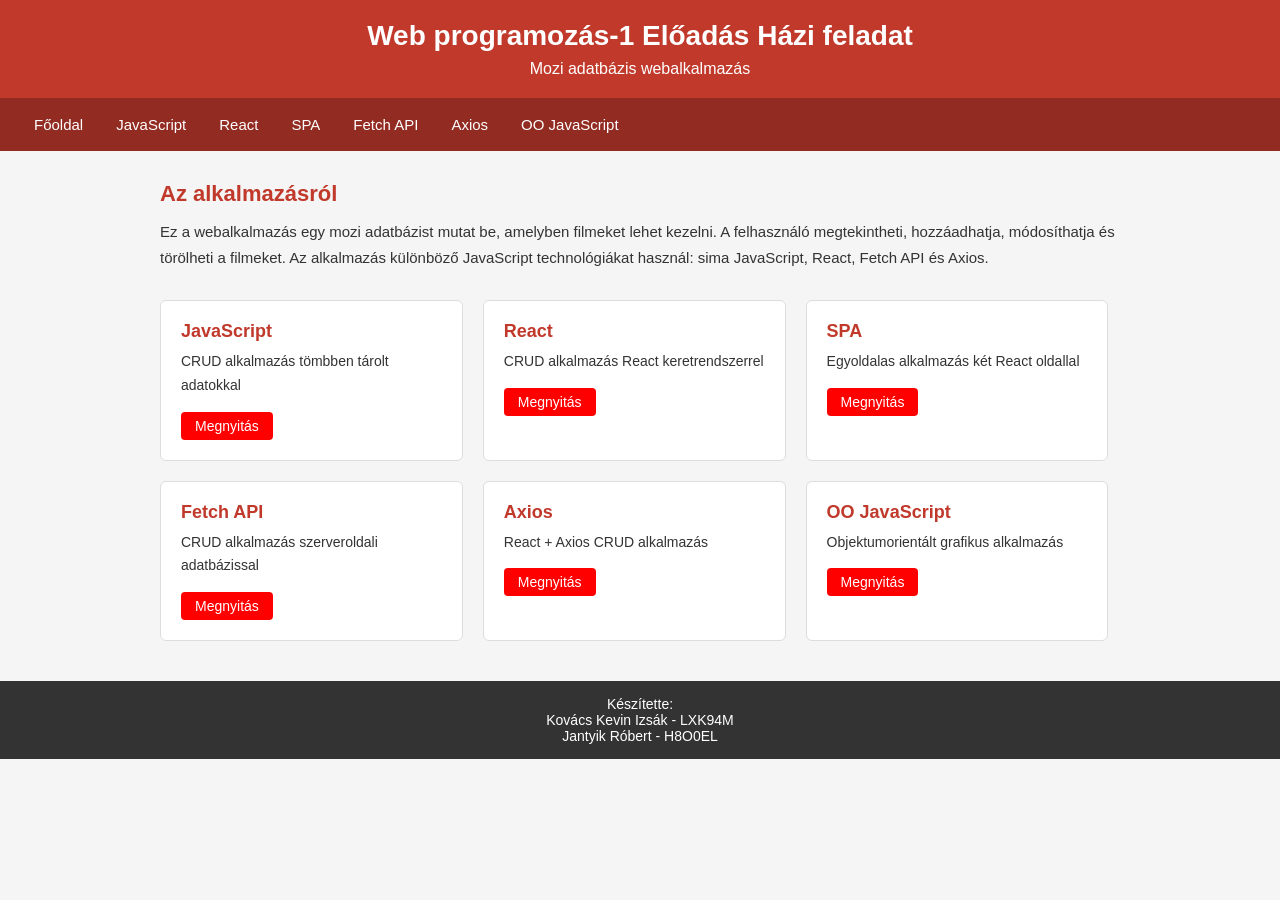
<file: index.html>
<!DOCTYPE html>
<html lang="hu">
<head>
    <meta charset="UTF-8">
    <meta name="viewport" content="width=device-width, initial-scale=1.0">
    <title>Mozi alkalmazás</title>
    <link rel="stylesheet" href="style.css">
</head>
<body>

<header>
    <h1>Web programozás-1 Előadás Házi feladat</h1>
    <p>Mozi adatbázis webalkalmazás</p>
</header>

<nav>
    <a href="index.html">Főoldal</a>
    <a href="javascript/javascript.html">JavaScript</a>
    <a href="react/react.html">React</a>
    <a href="spa/spa.html">SPA</a>
    <a href="fetchapi/fetchapi.html">Fetch API</a>
    <a href="axios/axios.html">Axios</a>
    <a href="oojs/oojs.html">OO JavaScript</a>
</nav>

<main>
    <h2>Az alkalmazásról</h2>
    <p>
        Ez a webalkalmazás egy mozi adatbázist mutat be, amelyben filmeket lehet kezelni.
        A felhasználó megtekintheti, hozzáadhatja, módosíthatja és törölheti a filmeket.
        Az alkalmazás különböző JavaScript technológiákat használ: sima JavaScript, React, Fetch API és Axios.
    </p>

    <div class="kartya-tartaly">
        <div class="kartya">
            <h3>JavaScript</h3>
            <p>CRUD alkalmazás tömbben tárolt adatokkal</p>
            <a href="javascript/javascript.html">Megnyitás</a>
        </div>
        <div class="kartya">
            <h3>React</h3>
            <p>CRUD alkalmazás React keretrendszerrel</p>
            <a href="react/react.html">Megnyitás</a>
        </div>
        <div class="kartya">
            <h3>SPA</h3>
            <p>Egyoldalas alkalmazás két React oldallal</p>
            <a href="spa/spa.html">Megnyitás</a>
        </div>
        <div class="kartya">
            <h3>Fetch API</h3>
            <p>CRUD alkalmazás szerveroldali adatbázissal</p>
            <a href="fetchapi/fetchapi.html">Megnyitás</a>
        </div>
        <div class="kartya">
            <h3>Axios</h3>
            <p>React + Axios CRUD alkalmazás</p>
            <a href="axios/axios.html">Megnyitás</a>
        </div>
        <div class="kartya">
            <h3>OO JavaScript</h3>
            <p>Objektumorientált grafikus alkalmazás</p>
            <a href="oojs/oojs.html">Megnyitás</a>
        </div>
    </div>
</main>

<footer>
    <p>Készítette:</p>
    <p>Kovács Kevin Izsák - LXK94M</p>
    <p>Jantyik Róbert - H8O0EL</p>
</footer>

</body>
</html>
</file>
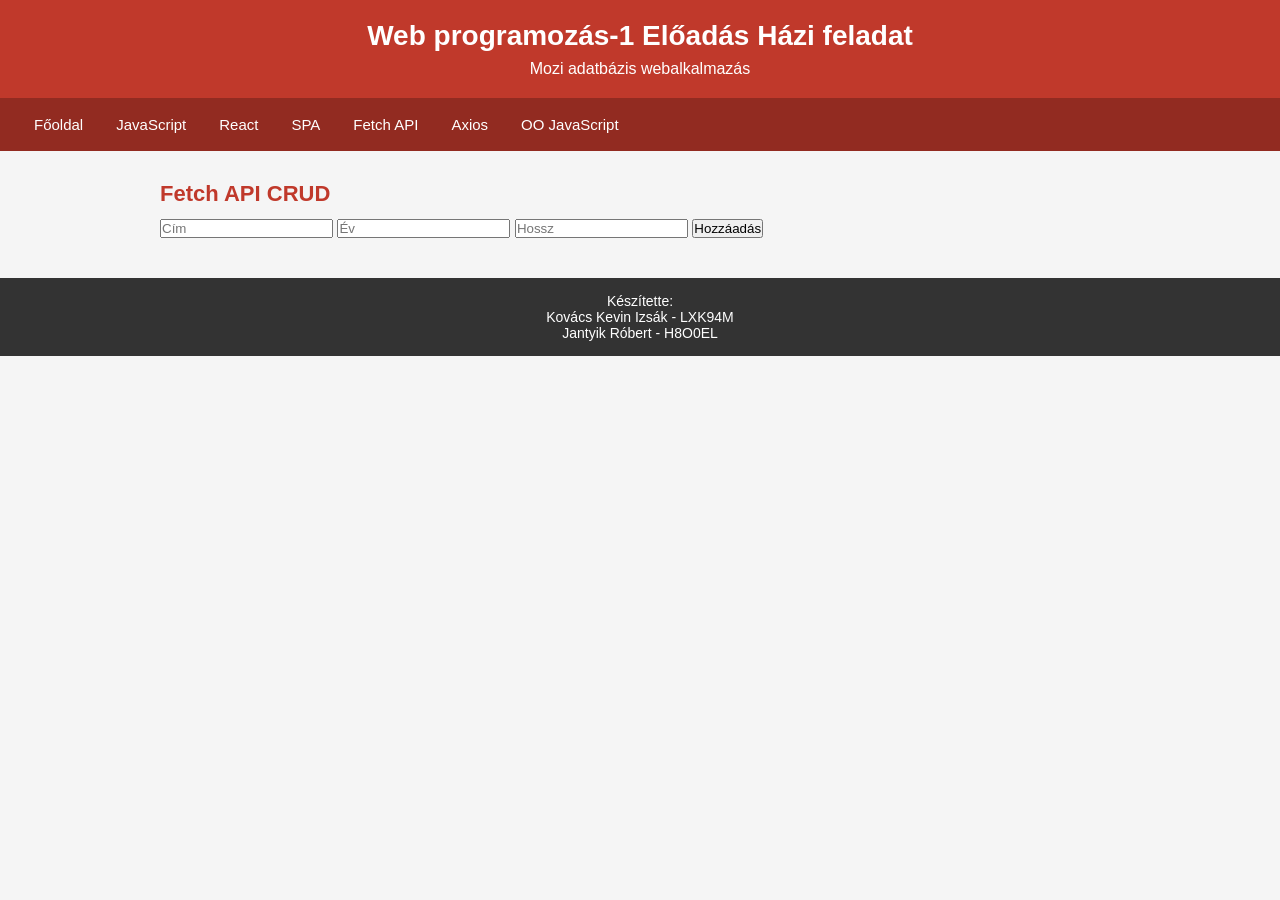
<file: fetchapi/fetchapi.html>
<!DOCTYPE html>
<html lang="hu">
<head>
    <meta charset="UTF-8">
    <title>Fetch API CRUD</title>
    <link rel="stylesheet" href="../style.css">
</head>

<body>

<header>
    <h1>Web programozás-1 Előadás Házi feladat</h1>
    <p>Mozi adatbázis webalkalmazás</p>
</header>

<nav>
    <a href="../index.html">Főoldal</a>
    <a href="../javascript/javascript.html">JavaScript</a>
    <a href="../react/react.html">React</a>
    <a href="../spa/spa.html">SPA</a>
    <a href="fetchapi.html">Fetch API</a>
    <a href="../axios/axios.html">Axios</a>
    <a href="../oojs/oojs.html">OO JavaScript</a>
</nav>

<main>
    <h2>Fetch API CRUD</h2>

    <div class="form">
        <input id="cim" placeholder="Cím">
        <input id="ev" placeholder="Év">
        <input id="hossz" placeholder="Hossz">
        <button onclick="addFilm()">Hozzáadás</button>
    </div>

    <table id="table"></table>
</main>

<footer>
    <p>Készítette:</p>
    <p>Kovács Kevin Izsák - LXK94M</p>
    <p>Jantyik Róbert - H8O0EL</p>
</footer>

<script>

const API = "../backend/api.php";

async function load() {
    const res = await fetch(API);
    const data = await res.json();
    render(data);
}

function render(data) {
    const table = document.getElementById("table");

    table.innerHTML = `
        <tr>
            <th>ID</th>
            <th>Cím</th>
            <th>Év</th>
            <th>Hossz</th>
            <th>Művelet</th>
        </tr>
    `;

    data.forEach(f => {
        table.innerHTML += `
            <tr>
                <td>${f.id}</td>

                <td contenteditable onblur="update(${f.id}, 'cim', this.innerText)">
                    ${f.cim}
                </td>

                <td contenteditable onblur="update(${f.id}, 'ev', this.innerText)">
                    ${f.ev}
                </td>

                <td contenteditable onblur="update(${f.id}, 'hossz', this.innerText)">
                    ${f.hossz}
                </td>

                <td>
                    <button onclick="del(${f.id})">Törlés</button>
                </td>
            </tr>
        `;
    });
}

async function addFilm() {
    await fetch(API, {
        method: "POST",
        headers: { "Content-Type": "application/json" },
        body: JSON.stringify({
            cim: cim.value,
            ev: ev.value,
            hossz: hossz.value
        })
    });

    cim.value = "";
    ev.value = "";
    hossz.value = "";

    load();
}

async function update(id, field, value) {
    const res = await fetch(API);
    const data = await res.json();
    const film = data.find(f => f.id == id);

    film[field] = value;

    await fetch(API, {
        method: "PUT",
        headers: { "Content-Type": "application/json" },
        body: JSON.stringify(film)
    });
}

async function del(id) {
    await fetch(API + "?id=" + id, {
        method: "DELETE"
    });

    load();
}

load();

</script>

</body>
</html>
</file>
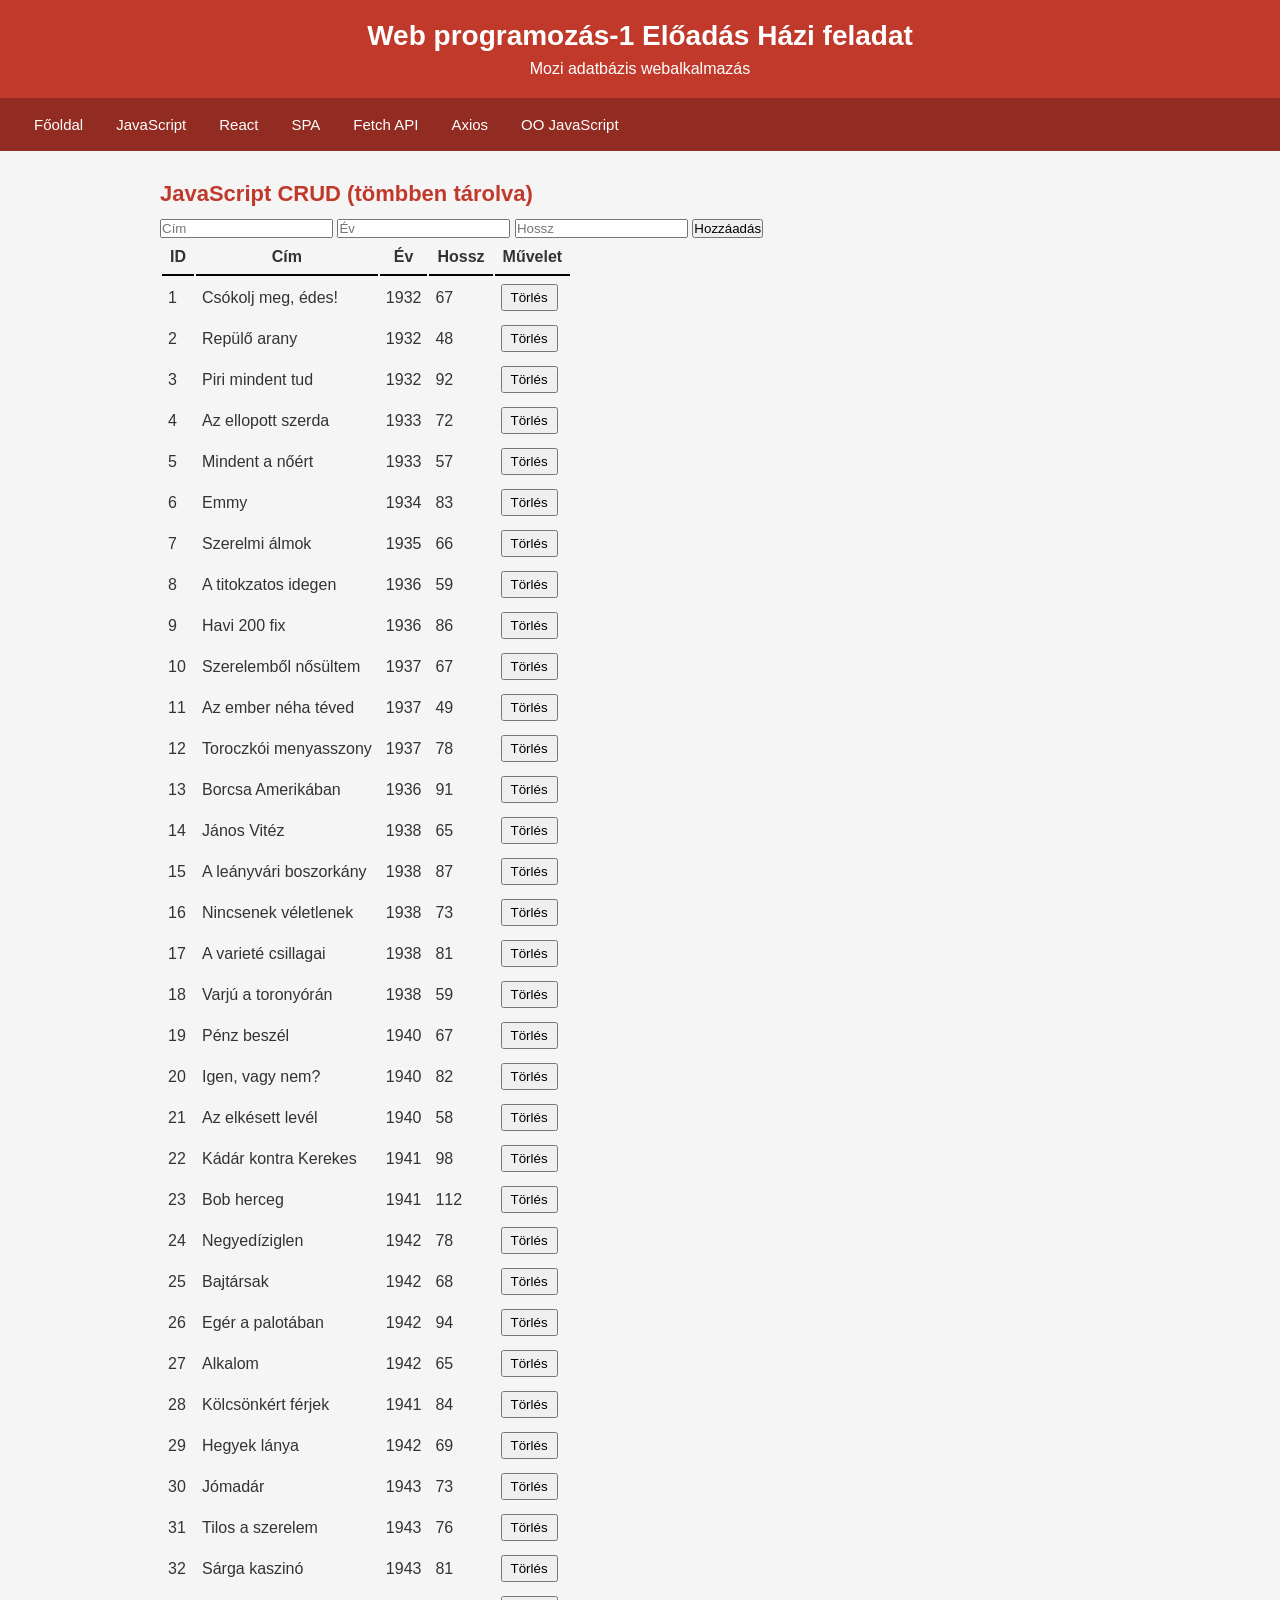
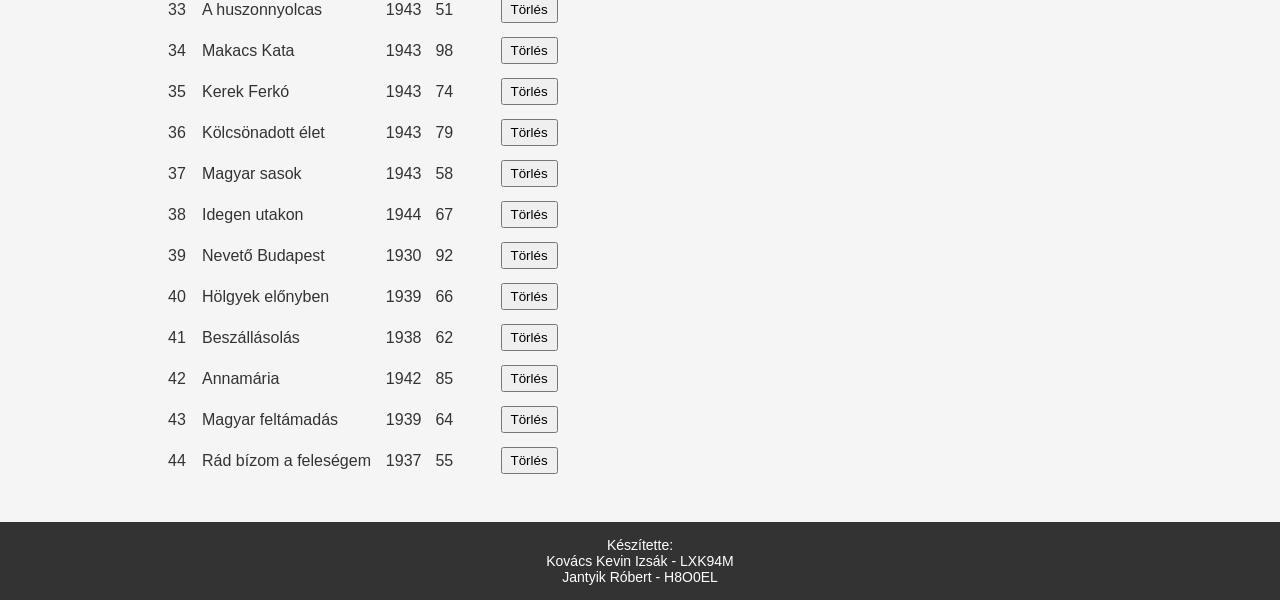
<file: javascript/javascript.html>
<!DOCTYPE html>
<html lang="hu">
<head>
    <meta charset="UTF-8">
    <title>JavaScript CRUD</title>
    <link rel="stylesheet" href="../style.css">
</head>
<body>

<header>
    <h1>Web programozás-1 Előadás Házi feladat</h1>
    <p>Mozi adatbázis webalkalmazás</p>
</header>

<nav>
    <a href="../index.html">Főoldal</a>
    <a href="javascript.html">JavaScript</a>
    <a href="../react/react.html">React</a>
    <a href="../spa/spa.html">SPA</a>
    <a href="../fetchapi/fetchapi.html">Fetch API</a>
    <a href="../axios/axios.html">Axios</a>
    <a href="../oojs/oojs.html">OO JavaScript</a>
</nav>

<main>
    <h2>JavaScript CRUD (tömbben tárolva)</h2>

    <div class="form">
        <input id="cim" placeholder="Cím">
        <input id="ev" placeholder="Év">
        <input id="hossz" placeholder="Hossz">
        <button onclick="addFilm()">Hozzáadás</button>
    </div>

    <table id="filmTable"></table>
</main>

<footer>
    <p>Készítette:</p>
    <p>Kovács Kevin Izsák - LXK94M</p>
    <p>Jantyik Róbert - H8O0EL</p>
</footer>

<script src="javascript.js"></script>
</body>
</html>
</file>
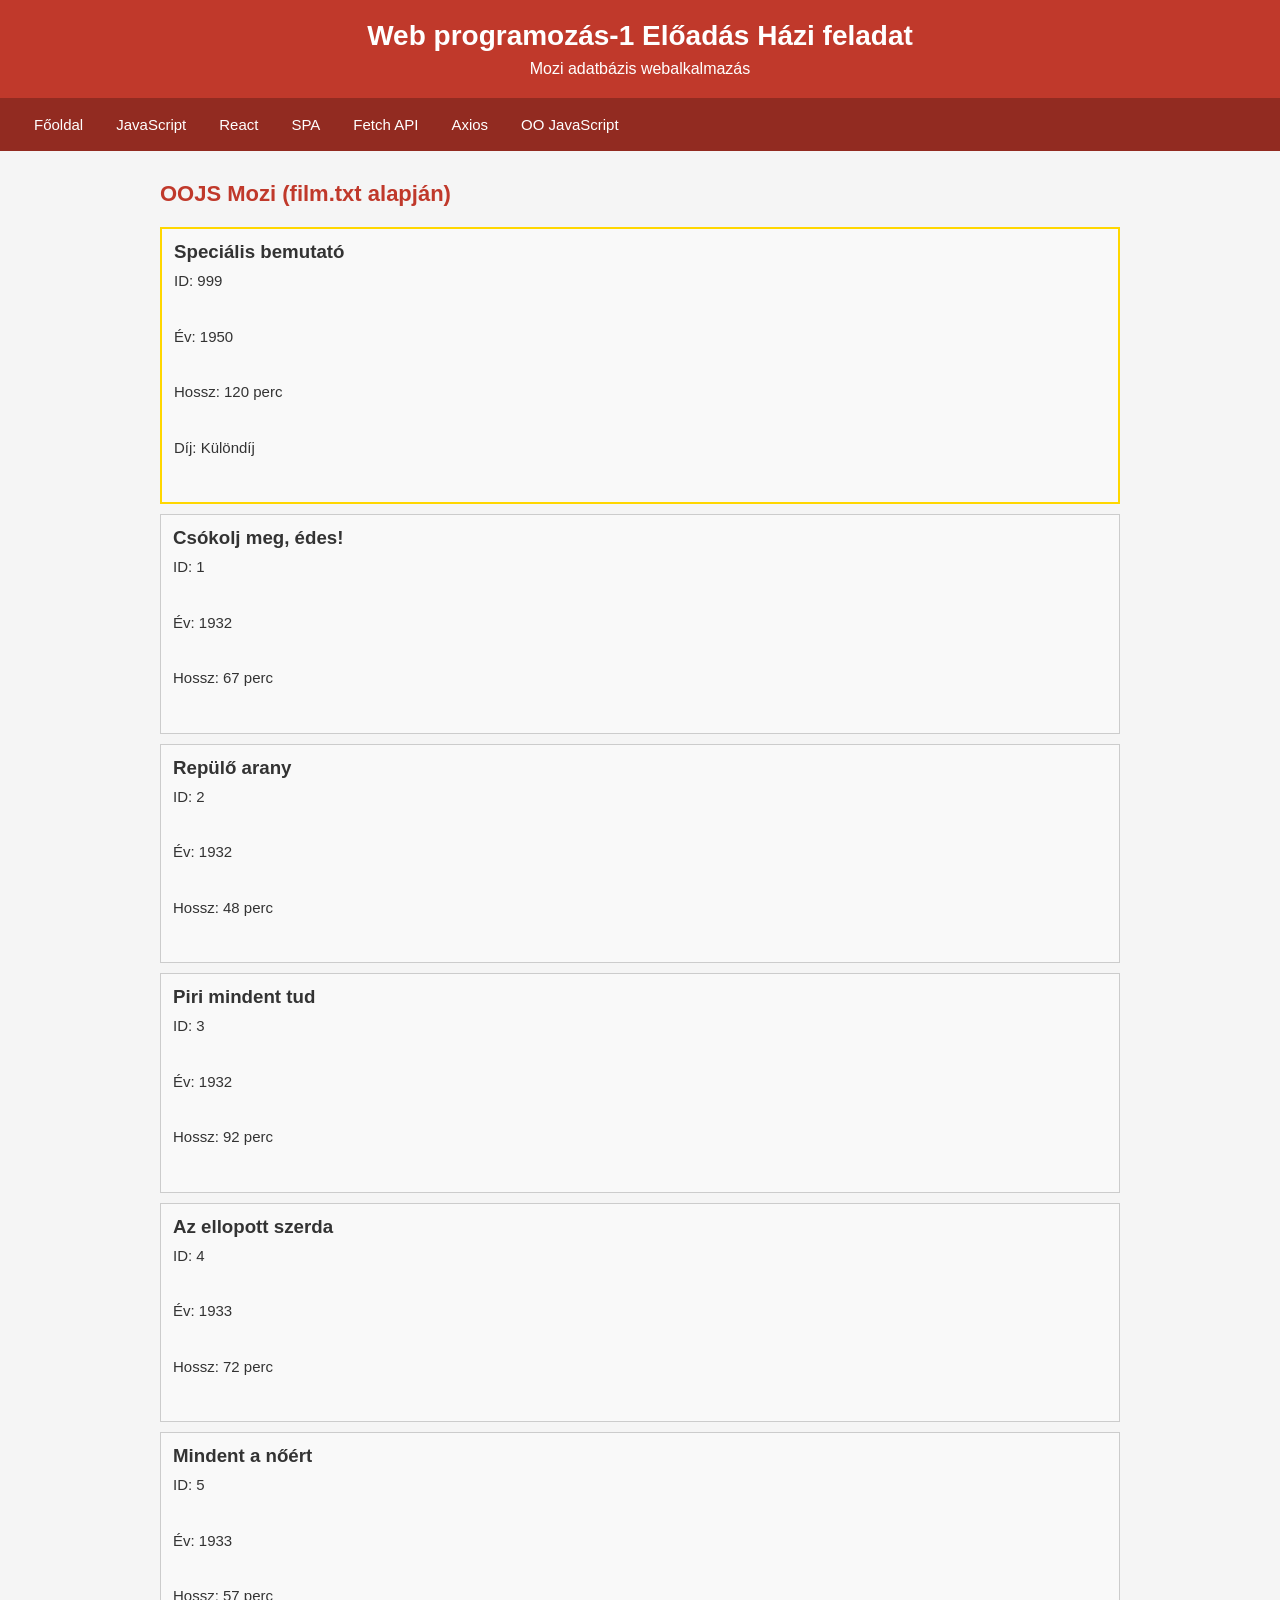
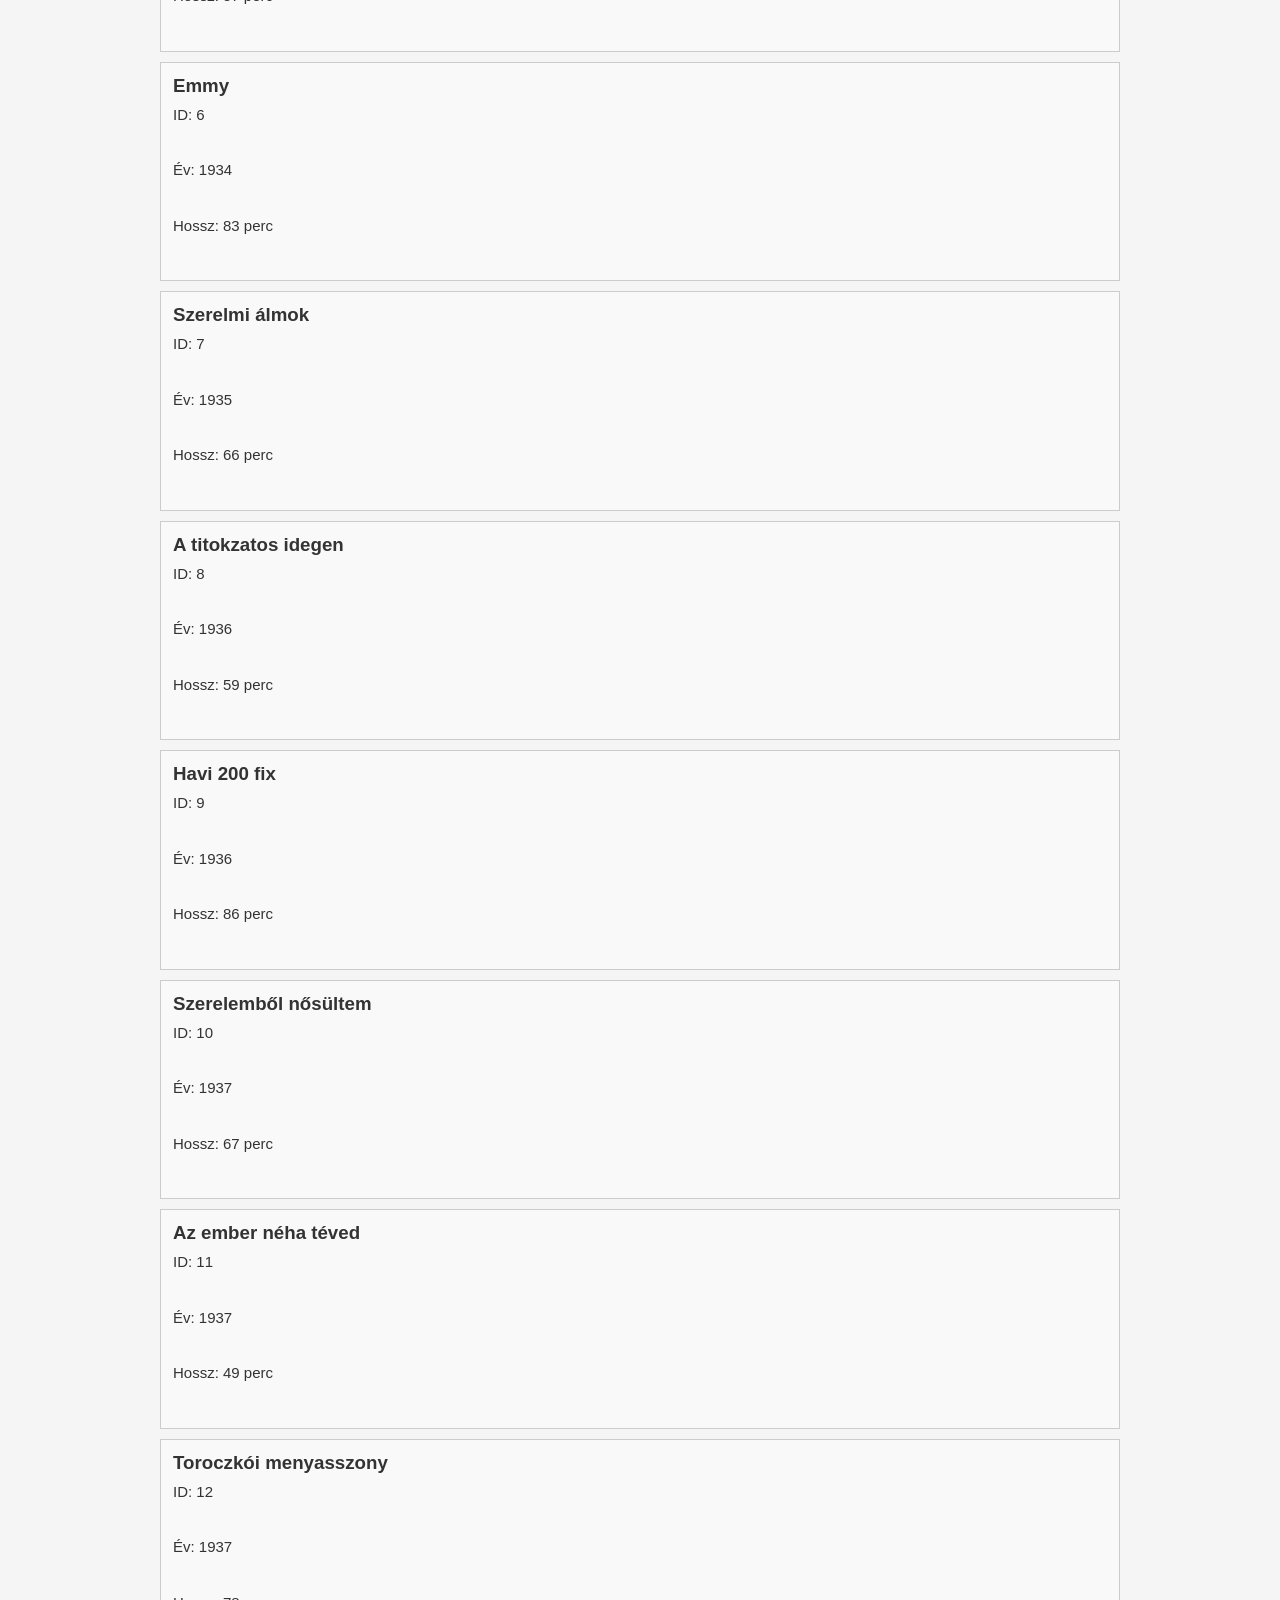
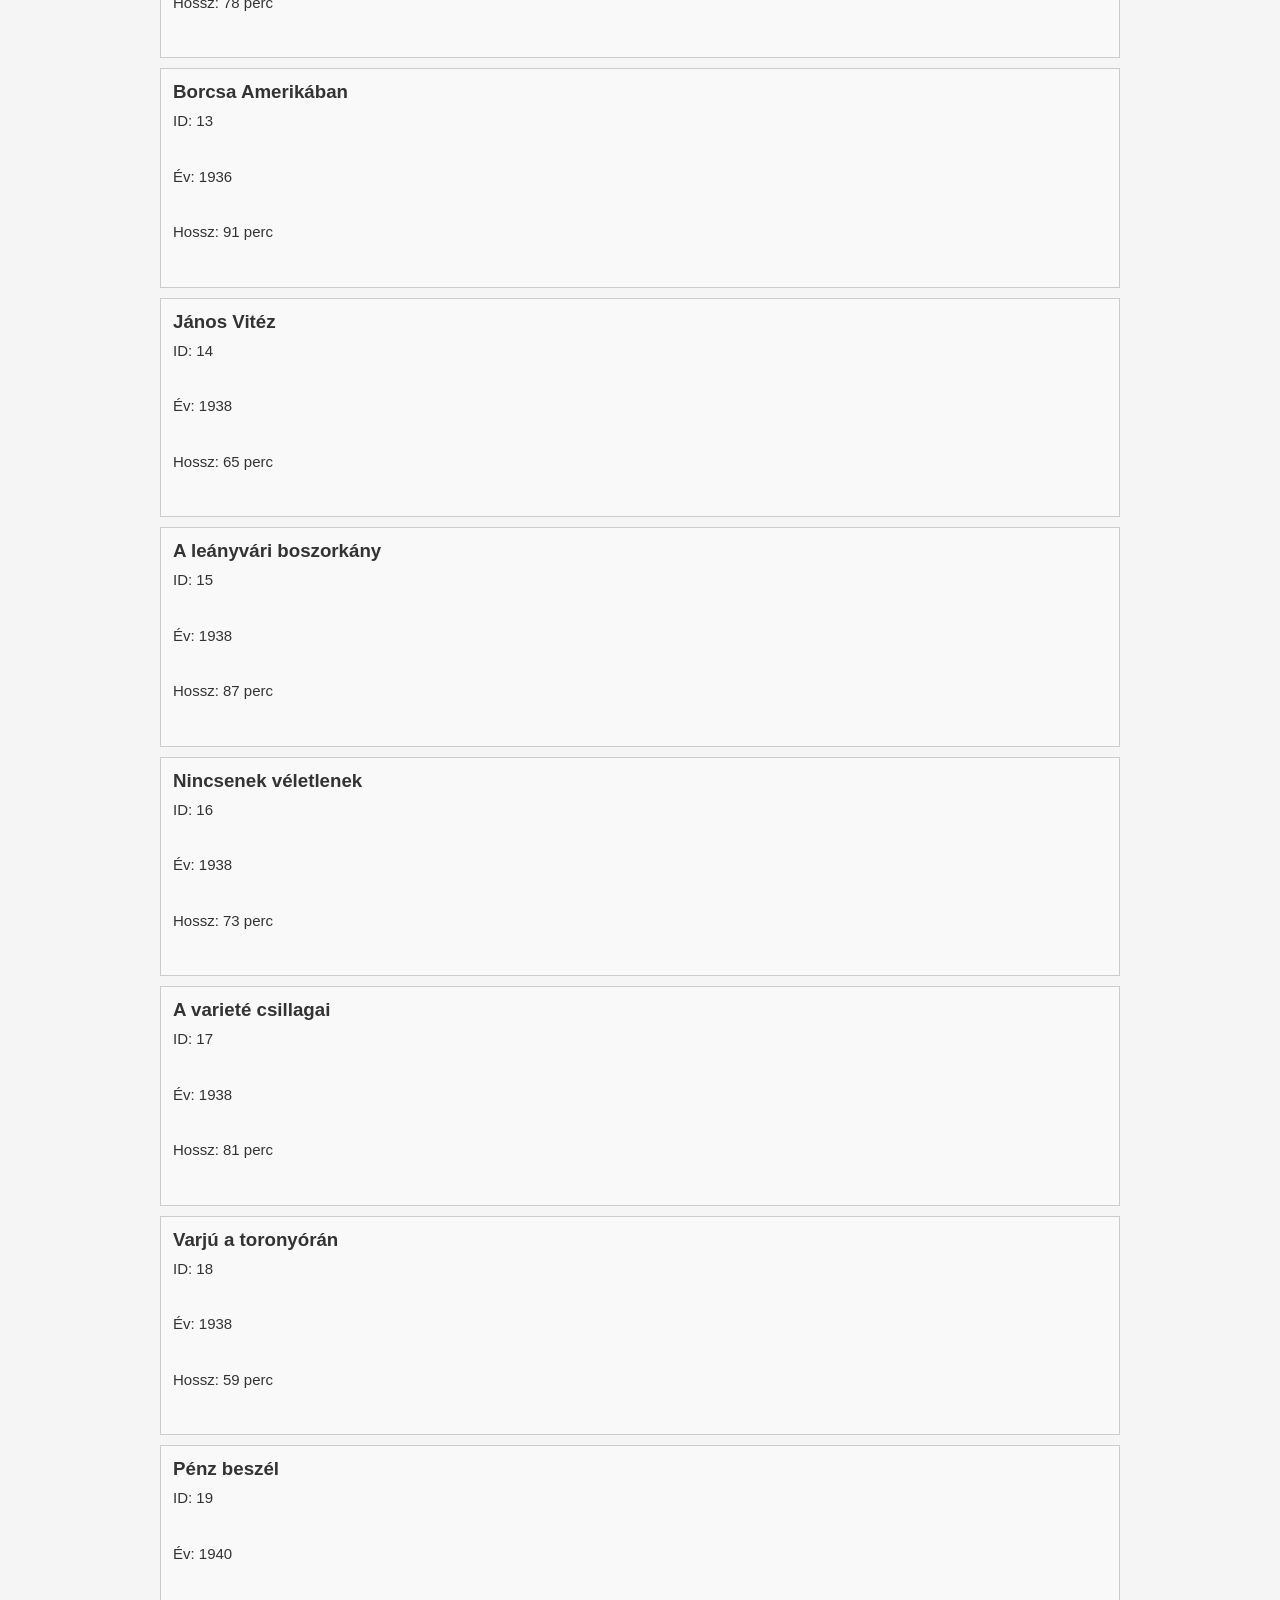
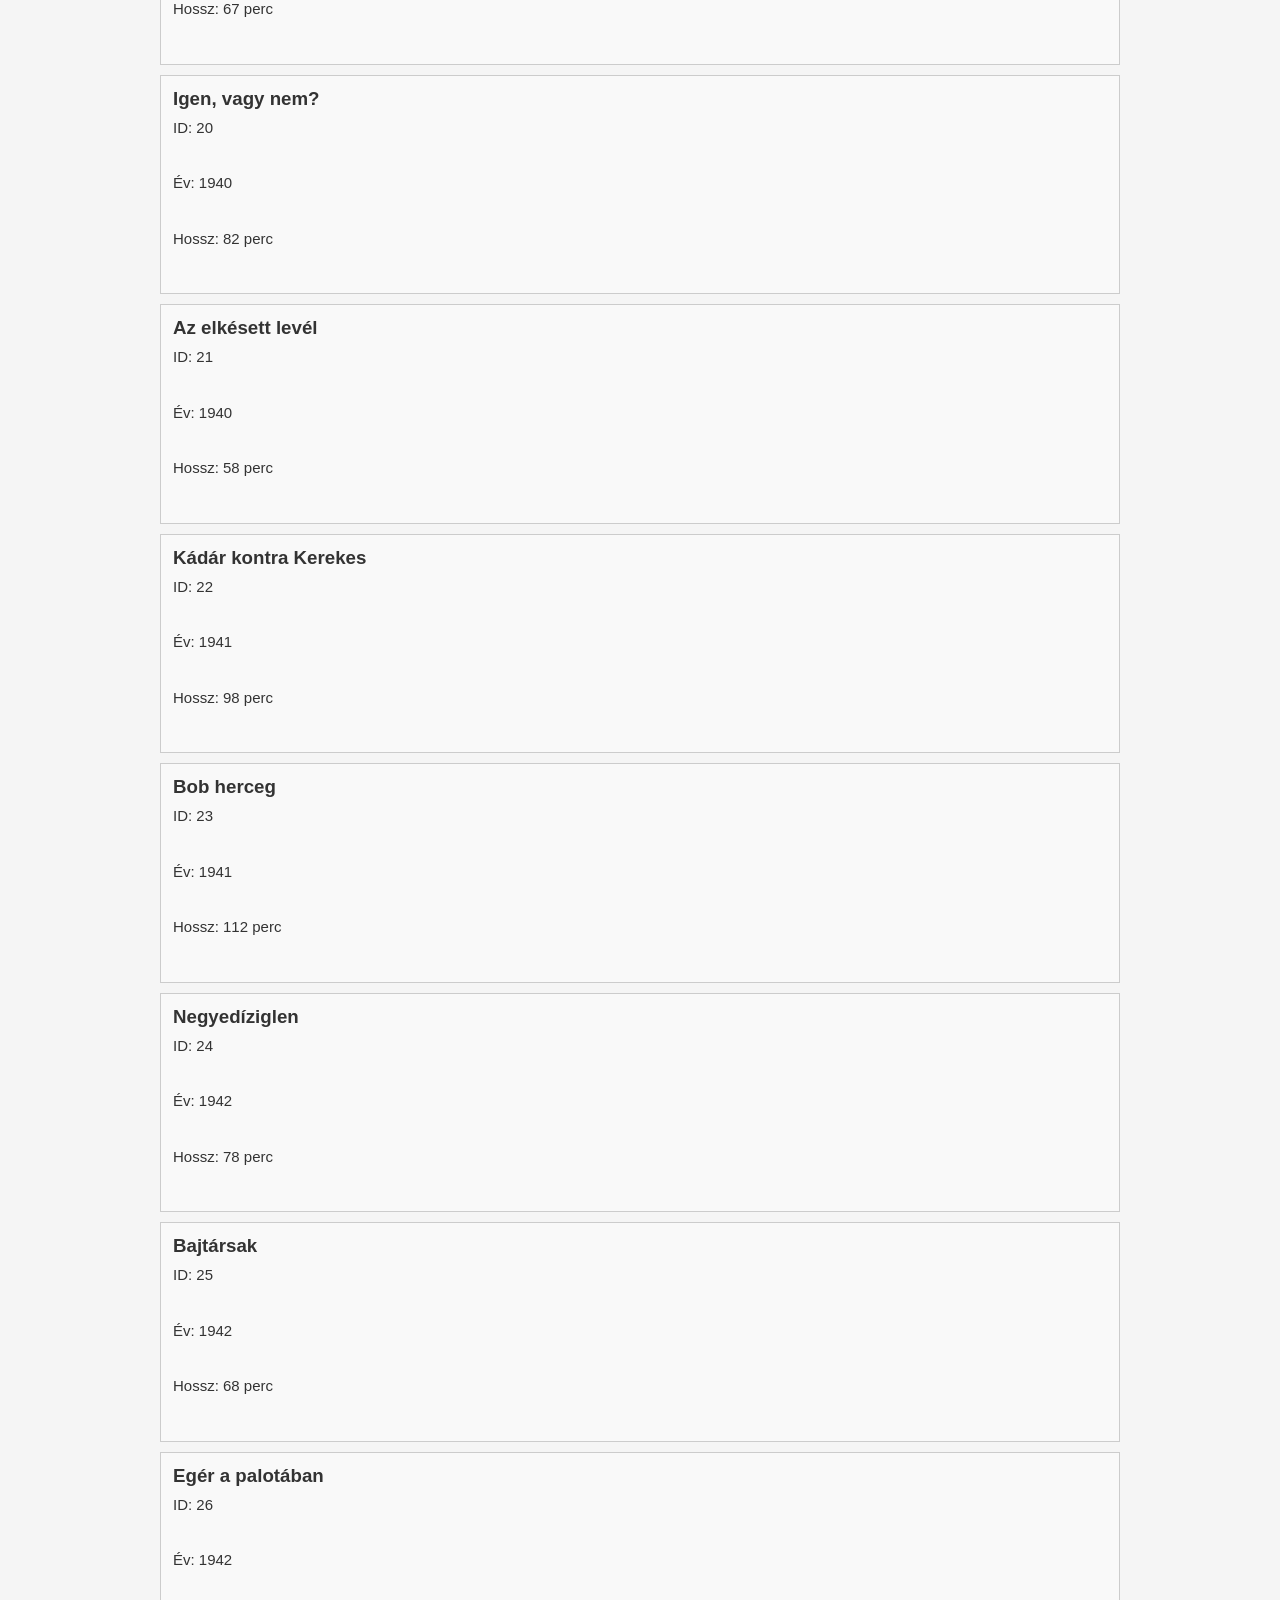
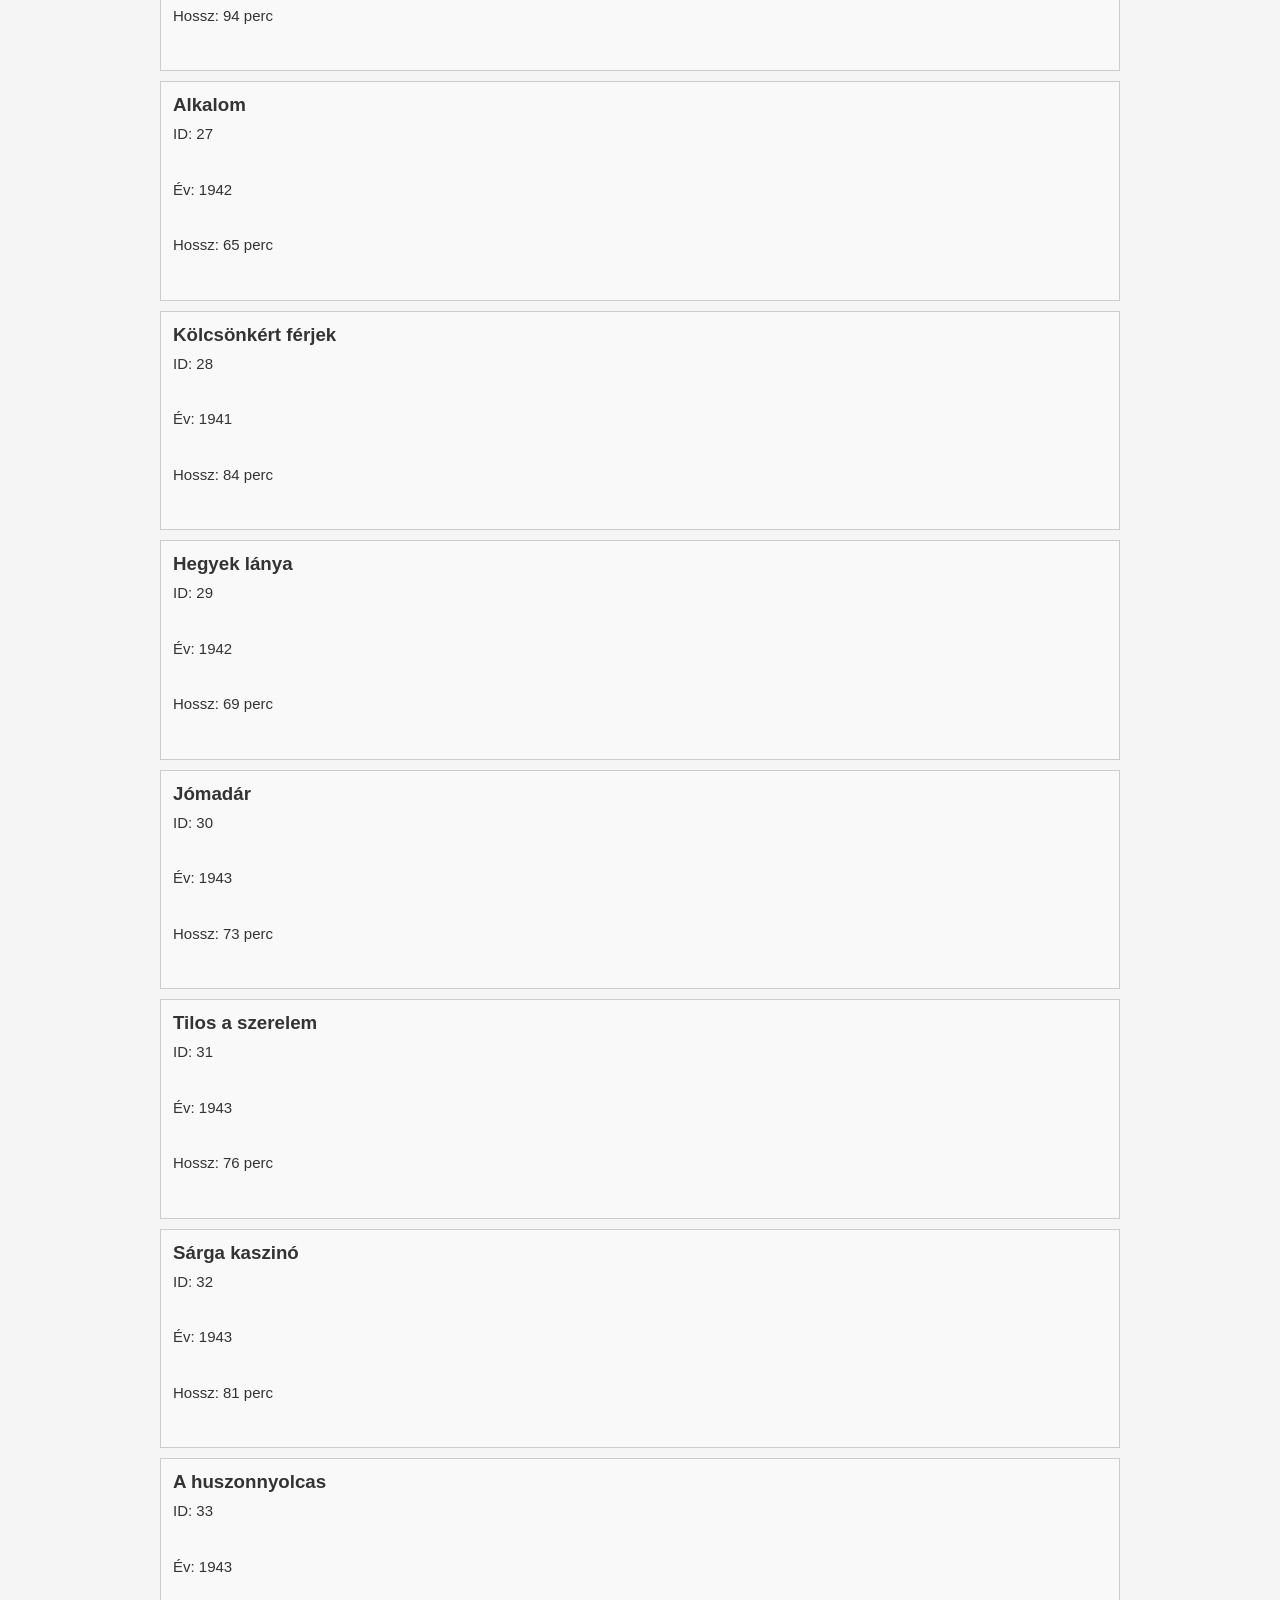
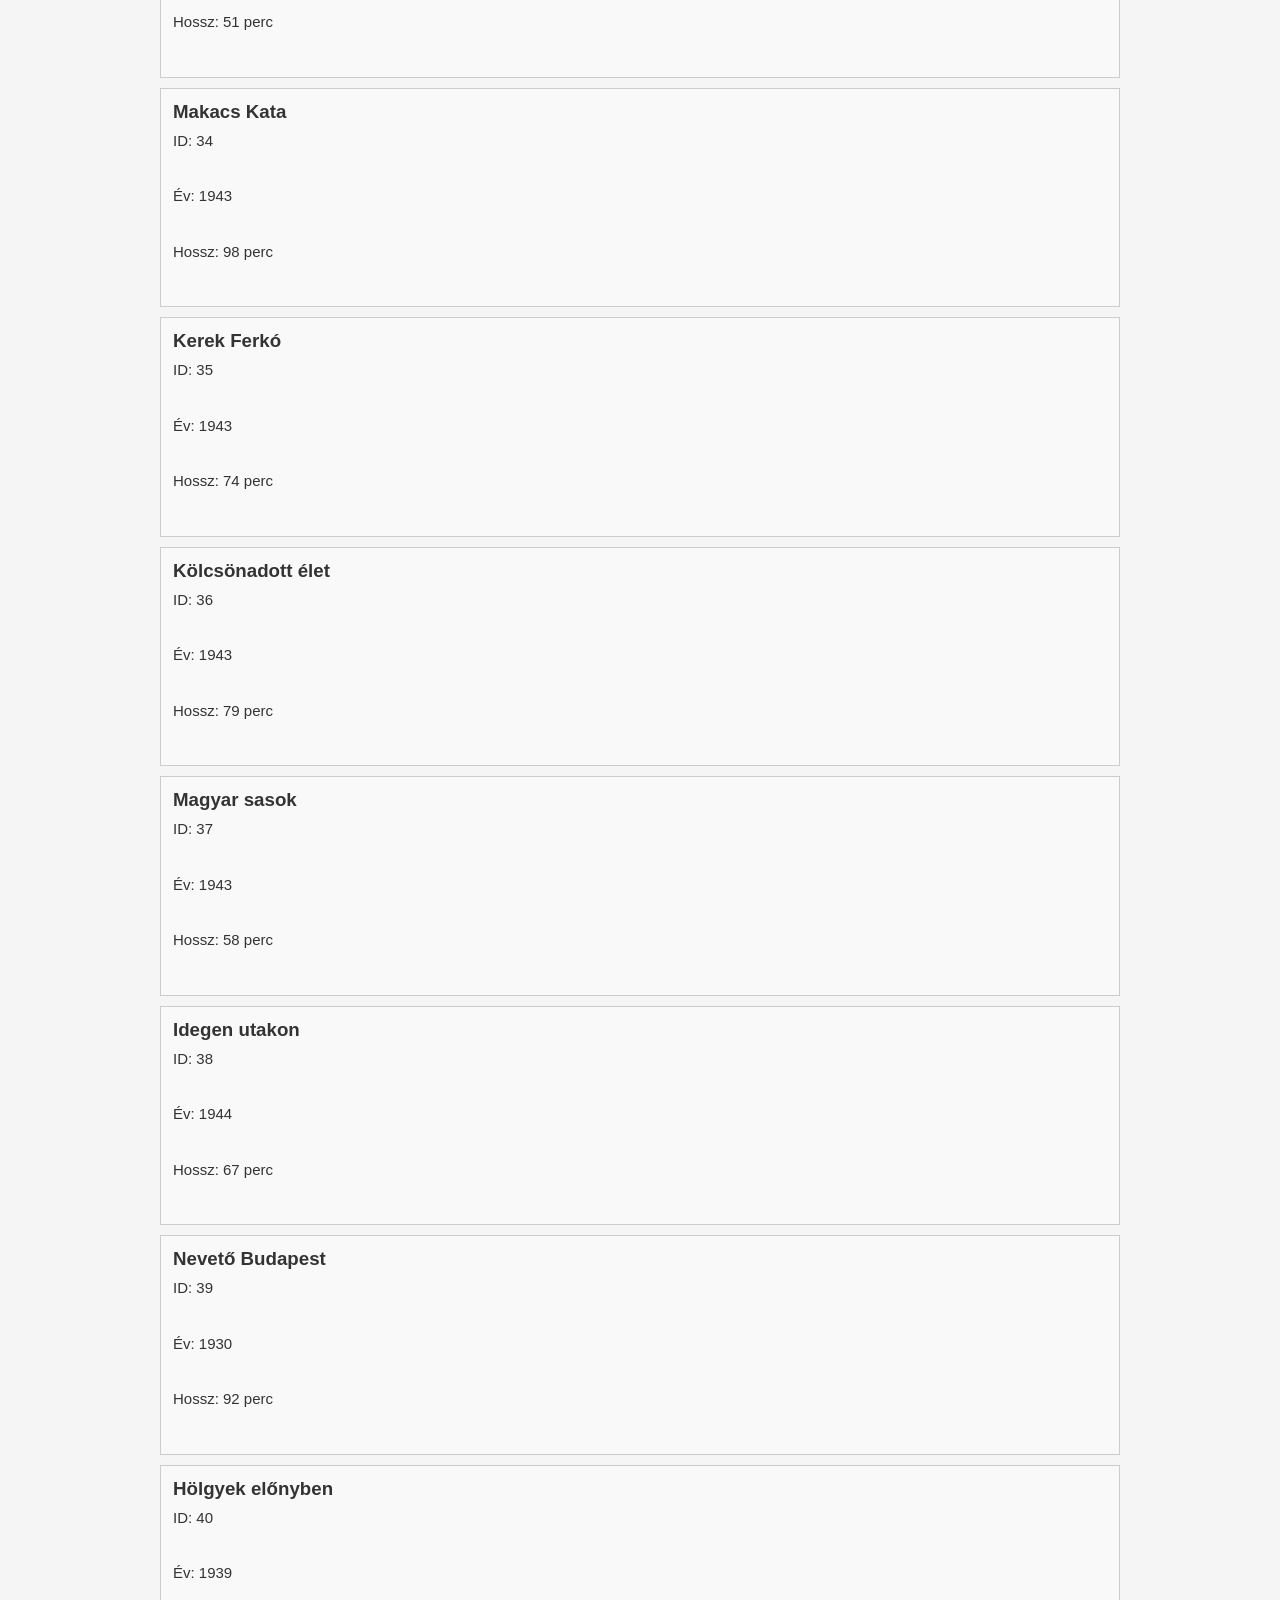
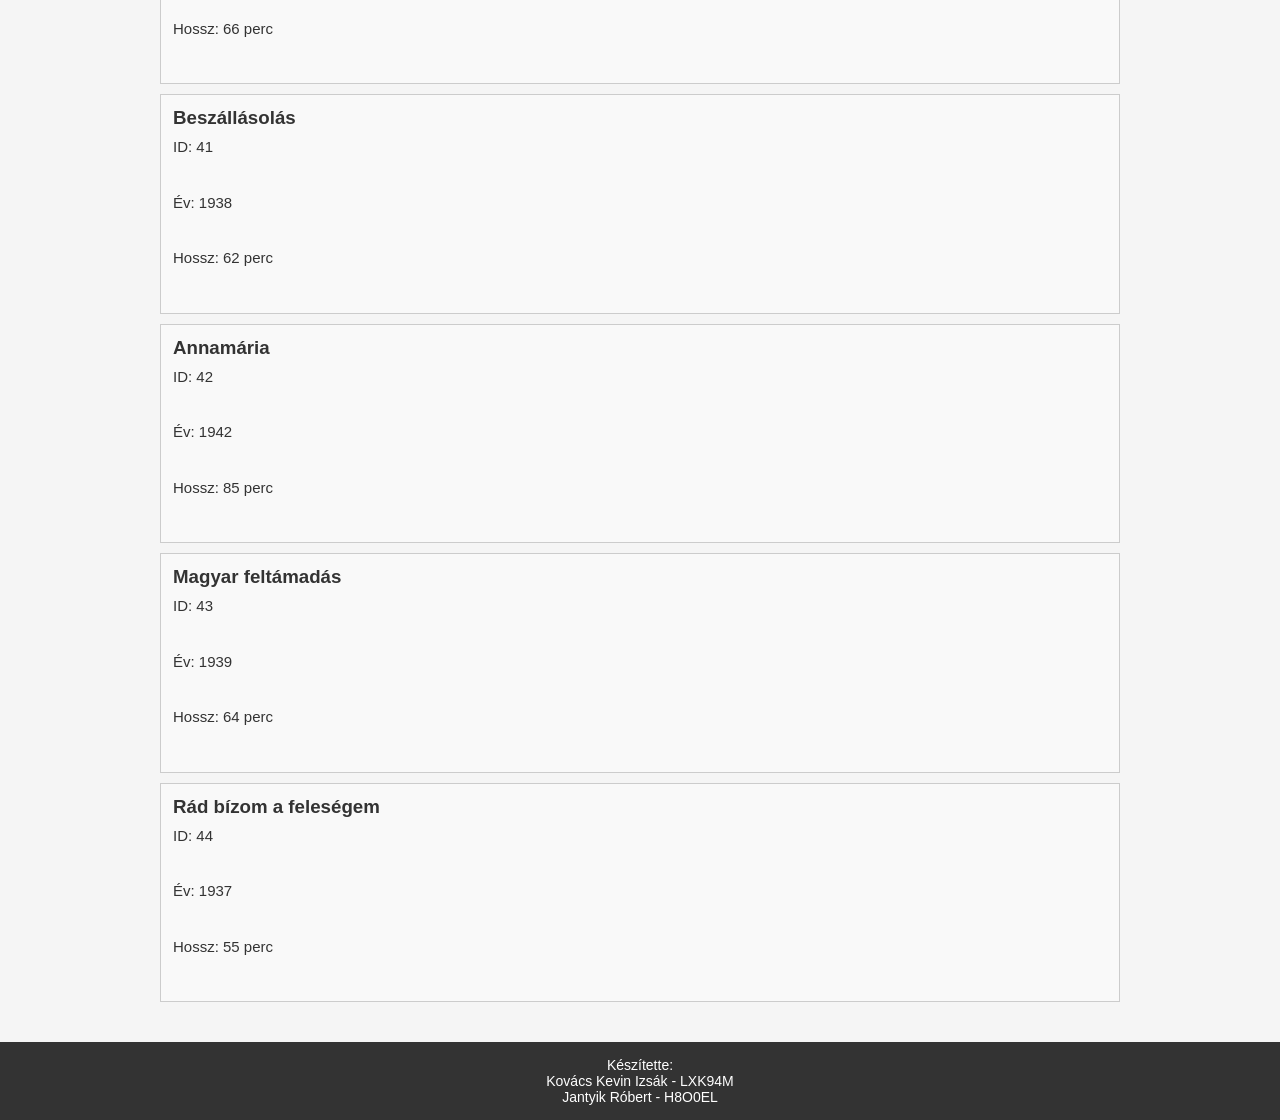
<file: oojs/oojs.html>
<!DOCTYPE html>
<html lang="hu">
<head>
    <meta charset="UTF-8">
    <title>OOJS Mozi</title>
    <link rel="stylesheet" href="../style.css">

    <style>
        #app {
            margin-top: 20px;
        }

        .film-card {
            border: 1px solid #ccc;
            padding: 12px;
            margin: 10px 0;
            background: #f9f9f9;
        }

        .film-card h3 {
            margin: 0 0 5px 0;
        }
    </style>
</head>

<body>

<header>
    <h1>Web programozás-1 Előadás Házi feladat</h1>
    <p>Mozi adatbázis webalkalmazás</p>
</header>

<nav>
    <a href="../index.html">Főoldal</a>
    <a href="../javascript/javascript.html">JavaScript</a>
    <a href="../react/react.html">React</a>
    <a href="../spa/spa.html">SPA</a>
    <a href="../fetchapi/fetchapi.html">Fetch API</a>
    <a href="../axios/axios.html">Axios</a>
    <a href="oojs.html">OO JavaScript</a>
</nav>

<main>
    <h2>OOJS Mozi (film.txt alapján)</h2>
    <div id="app"></div>
</main>

<footer>
    <p>Készítette:</p>
    <p>Kovács Kevin Izsák - LXK94M</p>
    <p>Jantyik Róbert - H8O0EL</p>
</footer>

<script src="oojs.js"></script>

</body>
</html>
</file>
<file: style.css>
* {
    margin: 0;
    padding: 0;
    box-sizing: border-box;
}

body {
    font-family: Arial, sans-serif;
    background-color: #f5f5f5;
    color: #333;
}

header {
    background-color: #c0392b;
    color: white;
    padding: 20px;
    text-align: center;
}

header h1 {
    font-size: 28px;
    margin-bottom: 8px;
}

header p {
    font-size: 16px;
}

nav {
    background-color: #922b21;
    display: flex;
    flex-wrap: wrap;
    gap: 5px;
    padding: 10px 20px;
}

nav a {
    color: white;
    text-decoration: none;
    padding: 8px 14px;
    border-radius: 4px;
    font-size: 15px;
}

nav a:hover {
    background-color: #c0392b;
}

main {
    max-width: 1000px;
    margin: 30px auto;
    padding: 0 20px;
}

main h2 {
    font-size: 22px;
    margin-bottom: 12px;
    color: #c0392b;
}

main p {
    font-size: 15px;
    line-height: 1.7;
    margin-bottom: 30px;
}

.kartya-tartaly {
    display: flex;
    flex-wrap: wrap;
    gap: 20px;
}

.kartya {
    background-color: white;
    border: 1px solid #ddd;
    border-radius: 6px;
    padding: 20px;
    width: calc(33% - 14px);
    min-width: 200px;
}

.kartya h3 {
    font-size: 18px;
    color: #c0392b;
    margin-bottom: 8px;
}

.kartya p {
    font-size: 14px;
    margin-bottom: 14px;
}

.kartya a {
    display: inline-block;
    background-color: red;
    color: white;
    text-decoration: none;
    padding: 6px 14px;
    border-radius: 4px;
    font-size: 14px;
}

.kartya a:hover {
    background-color: #922b21;
}

footer {
    background-color: #333;
    color: white;
    text-align: center;
    padding: 15px;
    margin-top: 40px;
    font-size: 14px;
}
</file>
